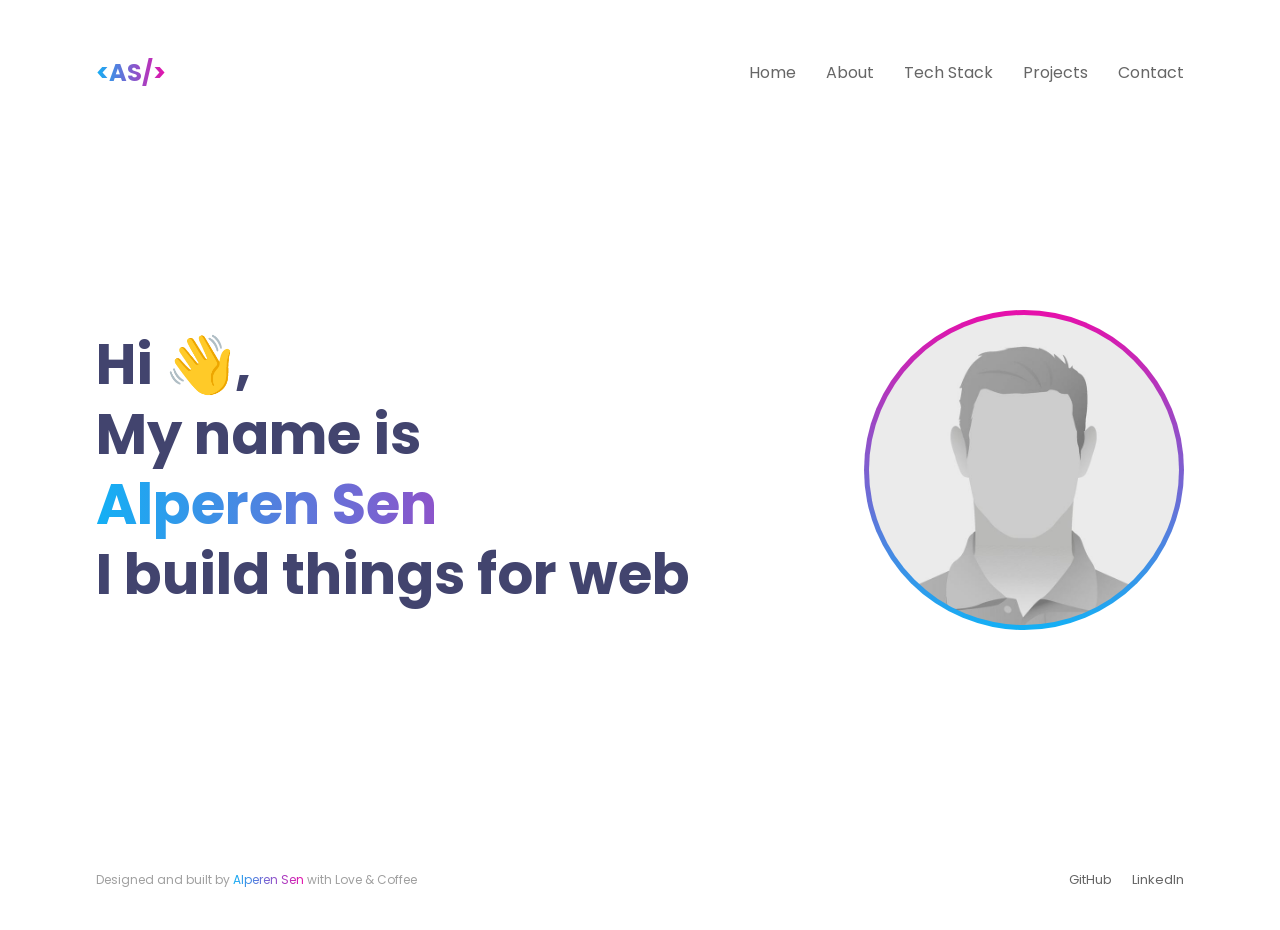
<file: index.html>
<!DOCTYPE html>
<html lang="en">
<head>
  <meta charset="UTF-8">
  <meta name="viewport" content="width=device-width, initial-scale=1.0">

  <title>Developer Portfolio</title>

  <link rel="preconnect" href="https://fonts.googleapis.com">
  <link rel="preconnect" href="https://fonts.gstatic.com" crossorigin>

  <link
    href="https://fonts.googleapis.com/css2?family=Poppins:wght@400;500;600;700&display=swap"
    rel="stylesheet"
  >

  <link rel="stylesheet" href="css/base.css">
  <link rel="stylesheet" href="css/home.css">
</head>

<body>

  <header class="site-header">
    <div class="container header-content">

      <a class="logo" href="index.html">
        &lt;AS/&gt;
      </a>

      <nav class="main-nav" aria-label="Main navigation">
        <ul>
          <li><a href="index.html">Home</a></li>
          <li><a href="about.html">About</a></li>
          <li><a href="tech-stack.html">Tech Stack</a></li>
          <li><a href="projects.html">Projects</a></li>
          <li><a href="contact.html">Contact</a></li>
        </ul>
      </nav>

    </div>
  </header>

  <main>

    <section class="hero">
      <div class="container hero-content">

        <div class="hero-text">
          <h1>
            Hi 👋,<br>
            My name is
            <span>Alperen Sen</span>
            I build things for web
          </h1>
        </div>

        <div class="hero-image">
          <img
            src="assets/avatar.jpg"
            alt="Portrait of Alperen Sen"
          >
        </div>

      </div>
    </section>

  </main>

  <footer class="site-footer">
  <div class="container footer-content">

    <p>
      Designed and built by
      <span>Alperen Sen</span>
      with Love &amp; Coffee
    </p>

    <div class="footer-links">
      <a href="https://github.com/" target="_blank">GitHub</a>
      <a href="https://www.linkedin.com/" target="_blank">LinkedIn</a>
    </div>

  </div>
</footer>

</body>
</html>
</file>
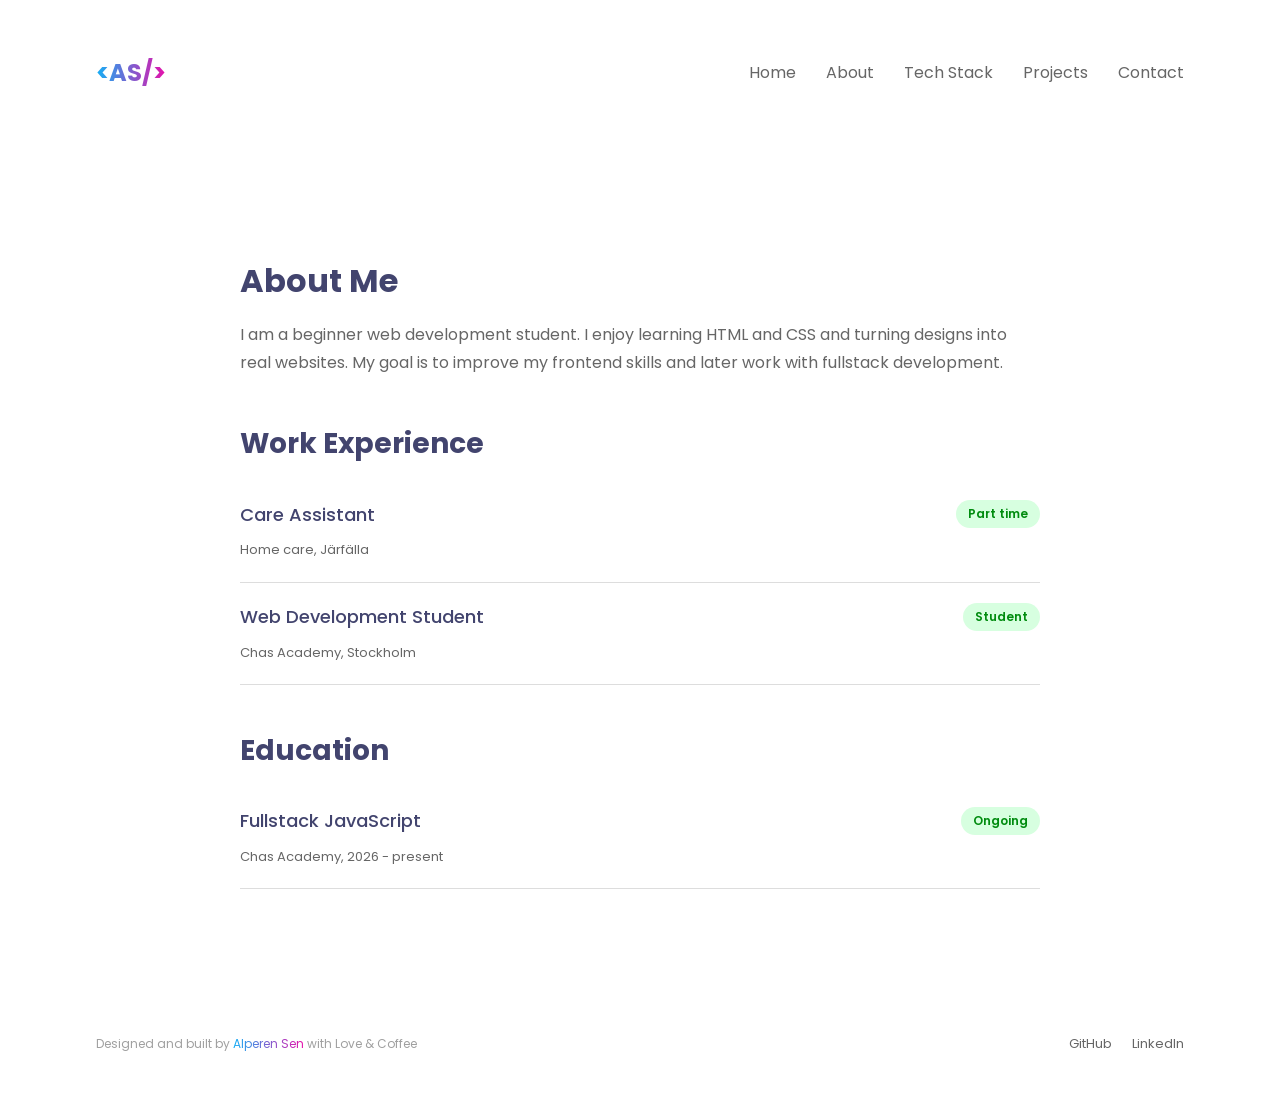
<file: about.html>
<!DOCTYPE html>
<html lang="en">
<head>
  <meta charset="UTF-8">
  <meta name="viewport" content="width=device-width, initial-scale=1.0">

  <title>About | Developer Portfolio</title>

  <link rel="preconnect" href="https://fonts.googleapis.com">
  <link rel="preconnect" href="https://fonts.gstatic.com" crossorigin>

  <link
    href="https://fonts.googleapis.com/css2?family=Poppins:wght@400;500;600;700&display=swap"
    rel="stylesheet"
  >

  <link rel="stylesheet" href="css/base.css">
  <link rel="stylesheet" href="css/about.css">
</head>

<body>

  <header class="site-header">
    <div class="container header-content">

      <a class="logo" href="index.html">
        &lt;AS/&gt;
      </a>

      <nav class="main-nav" aria-label="Main navigation">
        <ul>
          <li><a href="index.html">Home</a></li>
          <li><a href="about.html">About</a></li>
          <li><a href="tech-stack.html">Tech Stack</a></li>
          <li><a href="projects.html">Projects</a></li>
          <li><a href="contact.html">Contact</a></li>
        </ul>
      </nav>

    </div>
  </header>

  <main>
    <div class="container about-content">

      <section>
        <h1>About Me</h1>

        <p>
          I am a beginner web development student. I enjoy learning
          HTML and CSS and turning designs into real websites.
          My goal is to improve my frontend skills and later work
          with fullstack development.
        </p>
      </section>

      <section>
        <h2>Work Experience</h2>

        <article class="experience-item">
          <div class="experience-top">
            <h3>Care Assistant</h3>
            <span>Part time</span>
          </div>

          <p>Home care, Järfälla</p>
        </article>

        <article class="experience-item">
          <div class="experience-top">
            <h3>Web Development Student</h3>
            <span>Student</span>
          </div>

          <p>Chas Academy, Stockholm</p>
        </article>
      </section>

      <section>
        <h2>Education</h2>

        <article class="experience-item">
          <div class="experience-top">
            <h3>Fullstack JavaScript</h3>
            <span>Ongoing</span>
          </div>

          <p>Chas Academy, 2026 - present</p>
        </article>
      </section>

    </div>
  </main>

  <footer class="site-footer">
  <div class="container footer-content">

    <p>
      Designed and built by
      <span>Alperen Sen</span>
      with Love &amp; Coffee
    </p>

    <div class="footer-links">
      <a href="https://github.com/" target="_blank">GitHub</a>
      <a href="https://www.linkedin.com/" target="_blank">LinkedIn</a>
    </div>

  </div>
</footer>

</body>
</html>
</file>
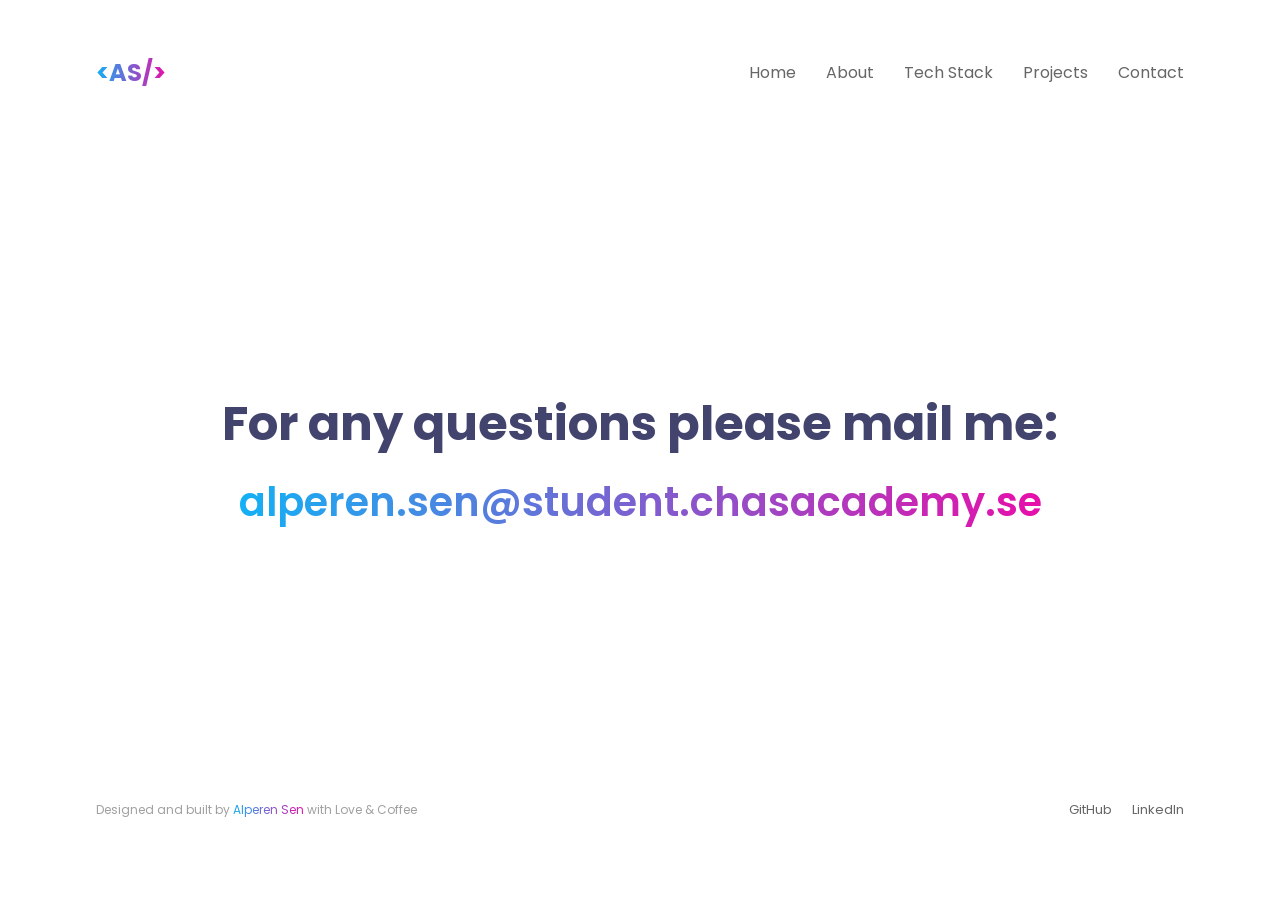
<file: contact.html>
<!DOCTYPE html>
<html lang="en">
<head>
  <meta charset="UTF-8">
  <meta name="viewport" content="width=device-width, initial-scale=1.0">

  <title>Contact | Developer Portfolio</title>

  <link rel="preconnect" href="https://fonts.googleapis.com">
  <link rel="preconnect" href="https://fonts.gstatic.com" crossorigin>

  <link
    href="https://fonts.googleapis.com/css2?family=Poppins:wght@400;500;600;700&display=swap"
    rel="stylesheet"
  >

  <link rel="stylesheet" href="css/base.css">
  <link rel="stylesheet" href="css/contact.css">
</head>

<body>

  <header class="site-header">
    <div class="container header-content">

      <a class="logo" href="index.html">
        &lt;AS/&gt;
      </a>

      <nav class="main-nav" aria-label="Main navigation">
        <ul>
          <li><a href="index.html">Home</a></li>
          <li><a href="about.html">About</a></li>
          <li><a href="tech-stack.html">Tech Stack</a></li>
          <li><a href="projects.html">Projects</a></li>
          <li><a href="contact.html">Contact</a></li>
        </ul>
      </nav>

    </div>
  </header>

  <main class="contact-main">
    <div class="container contact-content">

      <h1>
        For any questions please mail me:
      </h1>

      <a href="mailto:alperen.sen@student.chasacademy.se">
        alperen.sen@student.chasacademy.se
      </a>

    </div>
  </main>

  <footer class="site-footer">
  <div class="container footer-content">

    <p>
      Designed and built by
      <span>Alperen Sen</span>
      with Love &amp; Coffee
    </p>

    <div class="footer-links">
      <a href="https://github.com/" target="_blank">GitHub</a>
      <a href="https://www.linkedin.com/" target="_blank">LinkedIn</a>
    </div>

  </div>
</footer>

</body>
</html>
</file>
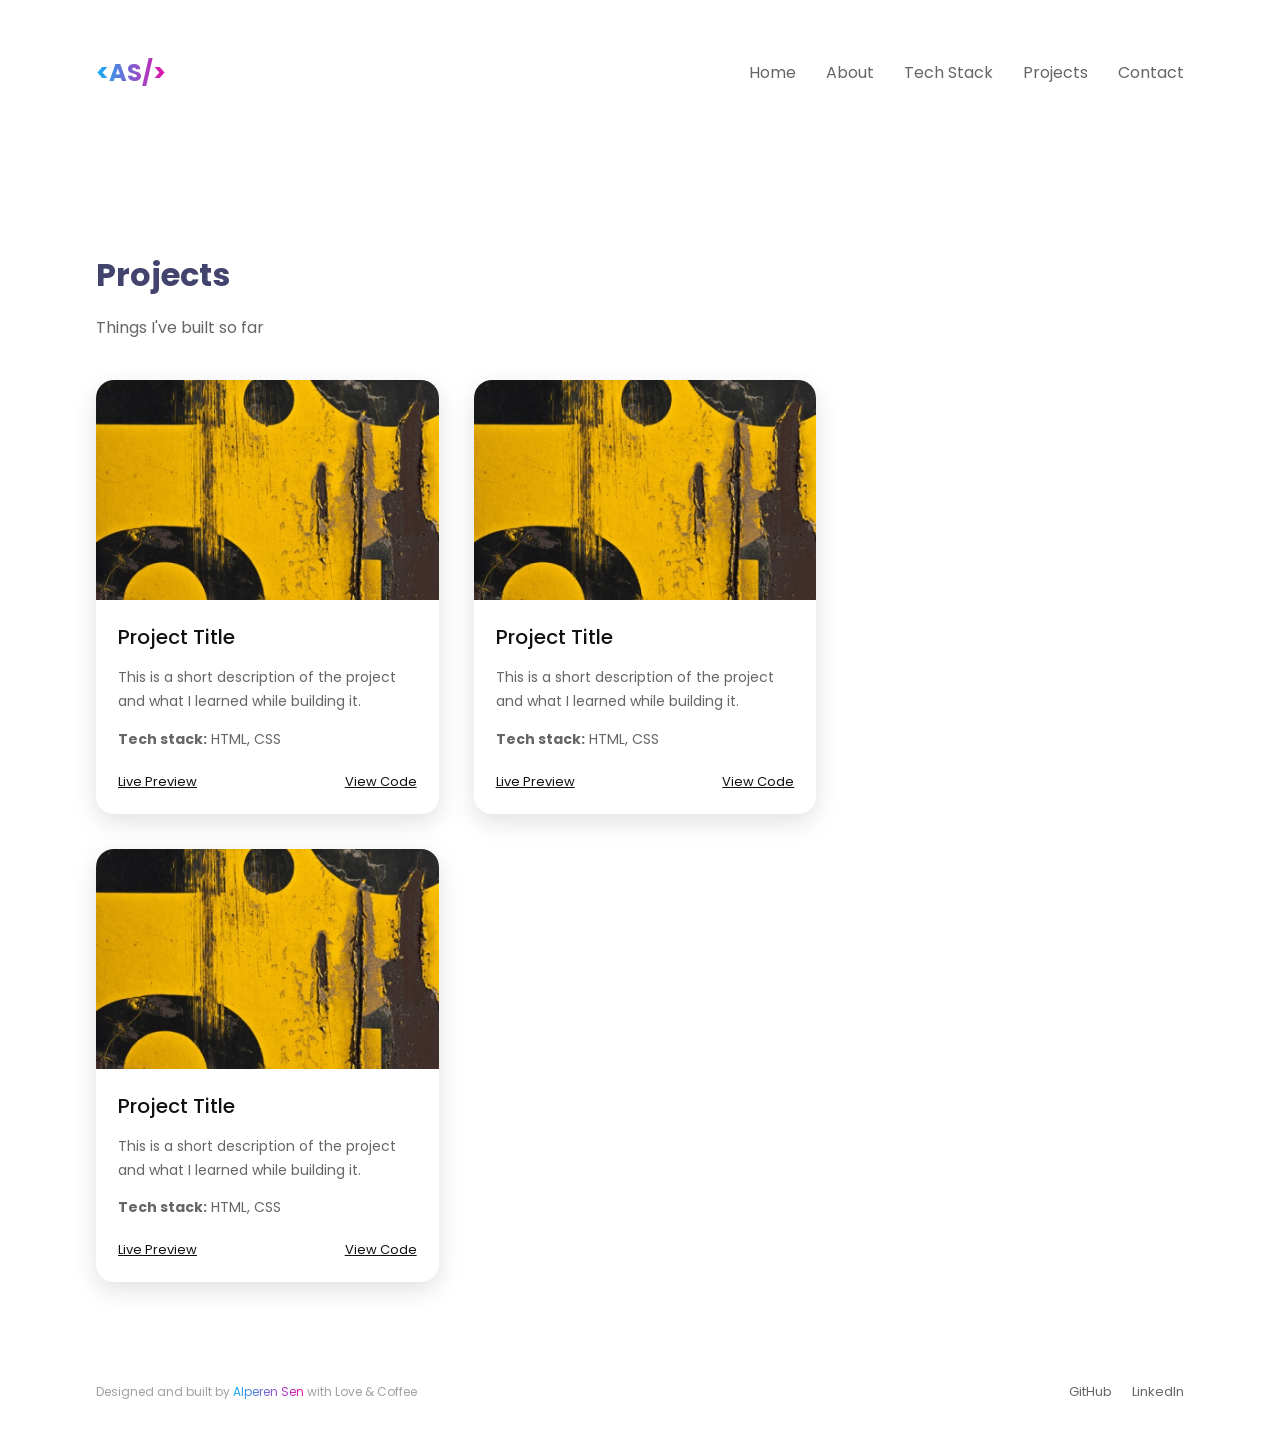
<file: projects.html>
<!DOCTYPE html>
<html lang="en">
<head>
  <meta charset="UTF-8">
  <meta name="viewport" content="width=device-width, initial-scale=1.0">

  <title>Projects | Developer Portfolio</title>

  <link rel="preconnect" href="https://fonts.googleapis.com">
  <link rel="preconnect" href="https://fonts.gstatic.com" crossorigin>

  <link
    href="https://fonts.googleapis.com/css2?family=Poppins:wght@400;500;600;700&display=swap"
    rel="stylesheet"
  >

  <link rel="stylesheet" href="css/base.css">
  <link rel="stylesheet" href="css/projects.css">
</head>

<body>

  <header class="site-header">
    <div class="container header-content">

      <a class="logo" href="index.html">
        &lt;AS/&gt;
      </a>

      <nav class="main-nav" aria-label="Main navigation">
        <ul>
          <li><a href="index.html">Home</a></li>
          <li><a href="about.html">About</a></li>
          <li><a href="tech-stack.html">Tech Stack</a></li>
          <li><a href="projects.html">Projects</a></li>
          <li><a href="contact.html">Contact</a></li>
        </ul>
      </nav>

    </div>
  </header>

  <main>
    <div class="container projects-content">

      <h1>Projects</h1>

      <p class="projects-intro">
        Things I've built so far
      </p>

      <section class="projects-list" aria-label="Portfolio projects">

        <article class="project-card">
          <img src="assets/yellow.png" alt="Yellow and black abstract project image">

          <div class="project-info">
            <h2>Project Title</h2>

            <p>
              This is a short description of the project and what I learned while building it.
            </p>

            <p class="project-tech">
              <strong>Tech stack:</strong> HTML, CSS
            </p>

            <div class="project-links">
              <a href="#">Live Preview</a>
              <a href="#">View Code</a>
            </div>
          </div>
        </article>

        <article class="project-card">
          <img src="assets/yellow.png" alt="Yellow and black abstract project image">

          <div class="project-info">
            <h2>Project Title</h2>

            <p>
              This is a short description of the project and what I learned while building it.
            </p>

            <p class="project-tech">
              <strong>Tech stack:</strong> HTML, CSS
            </p>

            <div class="project-links">
              <a href="#">Live Preview</a>
              <a href="#">View Code</a>
            </div>
          </div>
        </article>

        <article class="project-card">
          <img src="assets/yellow.png" alt="Yellow and black abstract project image">

          <div class="project-info">
            <h2>Project Title</h2>

            <p>
              This is a short description of the project and what I learned while building it.
            </p>

            <p class="project-tech">
              <strong>Tech stack:</strong> HTML, CSS
            </p>

            <div class="project-links">
              <a href="#">Live Preview</a>
              <a href="#">View Code</a>
            </div>
          </div>
        </article>

      </section>

    </div>
  </main>

  <footer class="site-footer">
  <div class="container footer-content">

    <p>
      Designed and built by
      <span>Alperen Sen</span>
      with Love &amp; Coffee
    </p>

    <div class="footer-links">
      <a href="https://github.com/" target="_blank">GitHub</a>
      <a href="https://www.linkedin.com/" target="_blank">LinkedIn</a>
    </div>

  </div>
</footer>

</body>
</html>
</file>
<file: css/base.css>
:root {
  --background-color: #ffffff;
  --text-color: #42446e;
  --nav-color: #666666;
  --blue-color: #13b0f5;
  --purple-color: #e70faa;
}

* {
  box-sizing: border-box;
}

body {
  margin: 0;
  font-family: "Poppins", sans-serif;
  background-color: var(--background-color);
  color: var(--text-color);
}

img {
  max-width: 100%;
  display: block;
}

a {
  color: inherit;
  text-decoration: none;
}

a:focus-visible {
  outline: 3px solid var(--purple-color);
  outline-offset: 4px;
}

.container {
  width: 90%;
  max-width: 1200px;
  margin: 0 auto;
}

.site-header {
  padding: 25px 0;
}

.header-content {
  display: flex;
  flex-direction: column;
  gap: 20px;
}

.logo {
  font-size: 24px;
  font-weight: 700;

  background: linear-gradient(
    90deg,
    var(--blue-color),
    var(--purple-color)
  );

  background-clip: text;
  -webkit-background-clip: text;

  color: transparent;
}

.main-nav ul {
  list-style: none;

  display: flex;
  flex-wrap: wrap;

  gap: 15px;

  margin: 0;
  padding: 0;
}

.main-nav a {
  color: var(--nav-color);
  font-size: 14px;
}

.main-nav a:hover {
  color: var(--purple-color);
}

@media (min-width: 768px) {
  .site-header {
    padding: 40px 0;
  }

  .header-content {
    flex-direction: row;
    justify-content: space-between;
    align-items: center;
  }

  .main-nav ul {
    gap: 30px;
  }

  .main-nav a {
    font-size: 16px;
  }
}

/*-----------------------------------------------------------------------------*/
 
.site-footer {
  padding: 40px 0;
}

.footer-content {
  display: flex;
  flex-direction: column;
  gap: 20px;

  text-align: center;
}

.footer-content p {
  margin: 0;

  color: #a0a0a0;
  font-size: 12px;
}

.footer-content span {
  background: linear-gradient(
    90deg,
    var(--blue-color),
    var(--purple-color)
  );

  background-clip: text;
  -webkit-background-clip: text;

  color: transparent;
}

.footer-links {
  display: flex;
  justify-content: center;
  gap: 20px;
}

.footer-links a {
  color: var(--nav-color);
  font-size: 13px;
}

.footer-links a:hover {
  color: var(--purple-color);
}

@media (min-width: 768px) {
  .footer-content {
    flex-direction: row;
    justify-content: space-between;
    align-items: center;

    text-align: left;
  }
}

/*------------------------------------------------------------*/

.main-nav a {
  position: relative;
}

.main-nav a::after {
  content: "";
  position: absolute;

  left: 0;
  bottom: -5px;

  width: 0;
  height: 2px;

  background: linear-gradient(
    90deg,
    var(--blue-color),
    var(--purple-color)
  );

  transition: width 0.2s ease;
}

.main-nav a:hover::after,
.main-nav a:focus-visible::after {
  width: 100%;
}

@media (min-width: 768px) {
  .container {
    width: 85%;
  }

  .site-header {
    padding-top: 55px;
  }
}
</file>
<file: css/home.css>
.hero {
  padding: 70px 0;
}

.hero-content {
  display: flex;
  flex-direction: column-reverse;
  gap: 40px;
  align-items: flex-start;
}

.hero-text h1 {
  margin: 0;
  font-size: 36px;
  line-height: 1.3;
  font-weight: 700;
}

.hero-text span {
  display: block;

  background: linear-gradient(
    90deg,
    var(--blue-color),
    var(--purple-color)
  );

  background-clip: text;
  -webkit-background-clip: text;

  color: transparent;
}

.hero-image {
  width: 180px;
  height: 180px;

  padding: 5px;

  border-radius: 50%;

  background: linear-gradient(
    180deg,
    var(--purple-color),
    var(--blue-color)
  );
}

.hero-image img {
  width: 100%;
  height: 100%;

  object-fit: cover;

  border-radius: 50%;
}

@media (min-width: 768px) {
  .hero {
    padding: 180px 0 200px;
  }

  .hero-content {
    flex-direction: row;
    justify-content: space-between;
    align-items: center;
  }

  .hero-text {
    max-width: 650px;
  }

  .hero-text h1 {
    font-size: 56px;
    line-height: 1.25;
  }

  .hero-image {
    width: 320px;
    height: 320px;
  }
}
</file>
<file: css/about.css>
.about-content {
  max-width: 800px;
  padding-top: 60px;
  padding-bottom: 60px;
}

.about-content section {
  margin-bottom: 45px;
}

.about-content h1,
.about-content h2 {
  margin-bottom: 15px;
}

.about-content h1 {
  font-size: 32px;
}

.about-content h2 {
  font-size: 28px;
}

.about-content p {
  color: var(--nav-color);
  line-height: 1.8;
}

.experience-item {
  padding: 20px 0;
  border-bottom: 1px solid #dddddd;
}

.experience-top {
  display: flex;
  flex-direction: column;
  gap: 10px;
}

.experience-top h3 {
  margin: 0;
  font-size: 18px;
  font-weight: 500;
}

.experience-top span {
  width: fit-content;
  padding: 5px 12px;

  border-radius: 20px;

  background-color: #d7ffe0;
  color: #018c0f;

  font-size: 12px;
  font-weight: 600;
}

.experience-item p {
  margin: 10px 0 0;
  font-size: 13px;
}

@media (min-width: 768px) {
  .about-content {
    padding-top: 100px;
  }

  .experience-top {
    flex-direction: row;
    justify-content: space-between;
    align-items: center;
  }
}
</file>
<file: css/contact.css>
.contact-main {
  min-height: 70vh;

  display: flex;
  align-items: center;
  justify-content: center;
}

.contact-content {
  text-align: center;
}

.contact-content h1 {
  margin-bottom: 15px;
  font-size: 30px;
  line-height: 1.4;
}

.contact-content a {
  font-size: 24px;
  font-weight: 600;

  background: linear-gradient(
    90deg,
    var(--blue-color),
    var(--purple-color)
  );

  background-clip: text;
  -webkit-background-clip: text;

  color: transparent;
}

@media (min-width: 768px) {
  .contact-content h1 {
    font-size: 48px;
  }

  .contact-content a {
    font-size: 40px;
  }
}
</file>
<file: css/projects.css>
.projects-content {
  padding-top: 60px;
  padding-bottom: 60px;
}

.projects-content h1 {
  margin-bottom: 10px;
  font-size: 32px;
}

.projects-intro {
  margin-bottom: 40px;
  color: var(--nav-color);
}

.projects-list {
  display: flex;
  flex-direction: column;
  gap: 35px;
}

.project-card {
  overflow: hidden;
  border-radius: 18px;
  background-color: #ffffff;

  box-shadow: 0 8px 24px rgba(0, 0, 0, 0.12);
}

.project-card img {
  width: 100%;
  height: 240px;
  object-fit: cover;
   border-radius: 15px 15px 0 0;
}

.project-card img {
  width: 100%;
  height: 220px;
  object-fit: cover;
}

.project-info {
  padding: 22px;
}

.project-info h2 {
  margin-top: 0;
  margin-bottom: 10px;

  color: #111111;
  font-size: 20px;
  font-weight: 500;
}

.project-info p {
  color: var(--nav-color);
  font-size: 14px;
  line-height: 1.7;
}

.project-tech {
  font-size: 12px;
}

.project-links {
  display: flex;
  justify-content: space-between;

  margin-top: 20px;
}

.project-links a {
  color: #111111;
  font-size: 13px;
  text-decoration: underline;
}

.project-links a:hover {
  color: var(--purple-color);
}

@media (min-width: 768px) {
  .projects-content {
    padding-top: 100px;
  }

  .projects-list {
    flex-direction: row;
    flex-wrap: wrap;
  }

  .project-card {
    width: calc(50% - 15px);
  }
}

@media (min-width: 1100px) {
  .project-card {
    width: calc(33.333% - 20px);
  }
}
</file>
